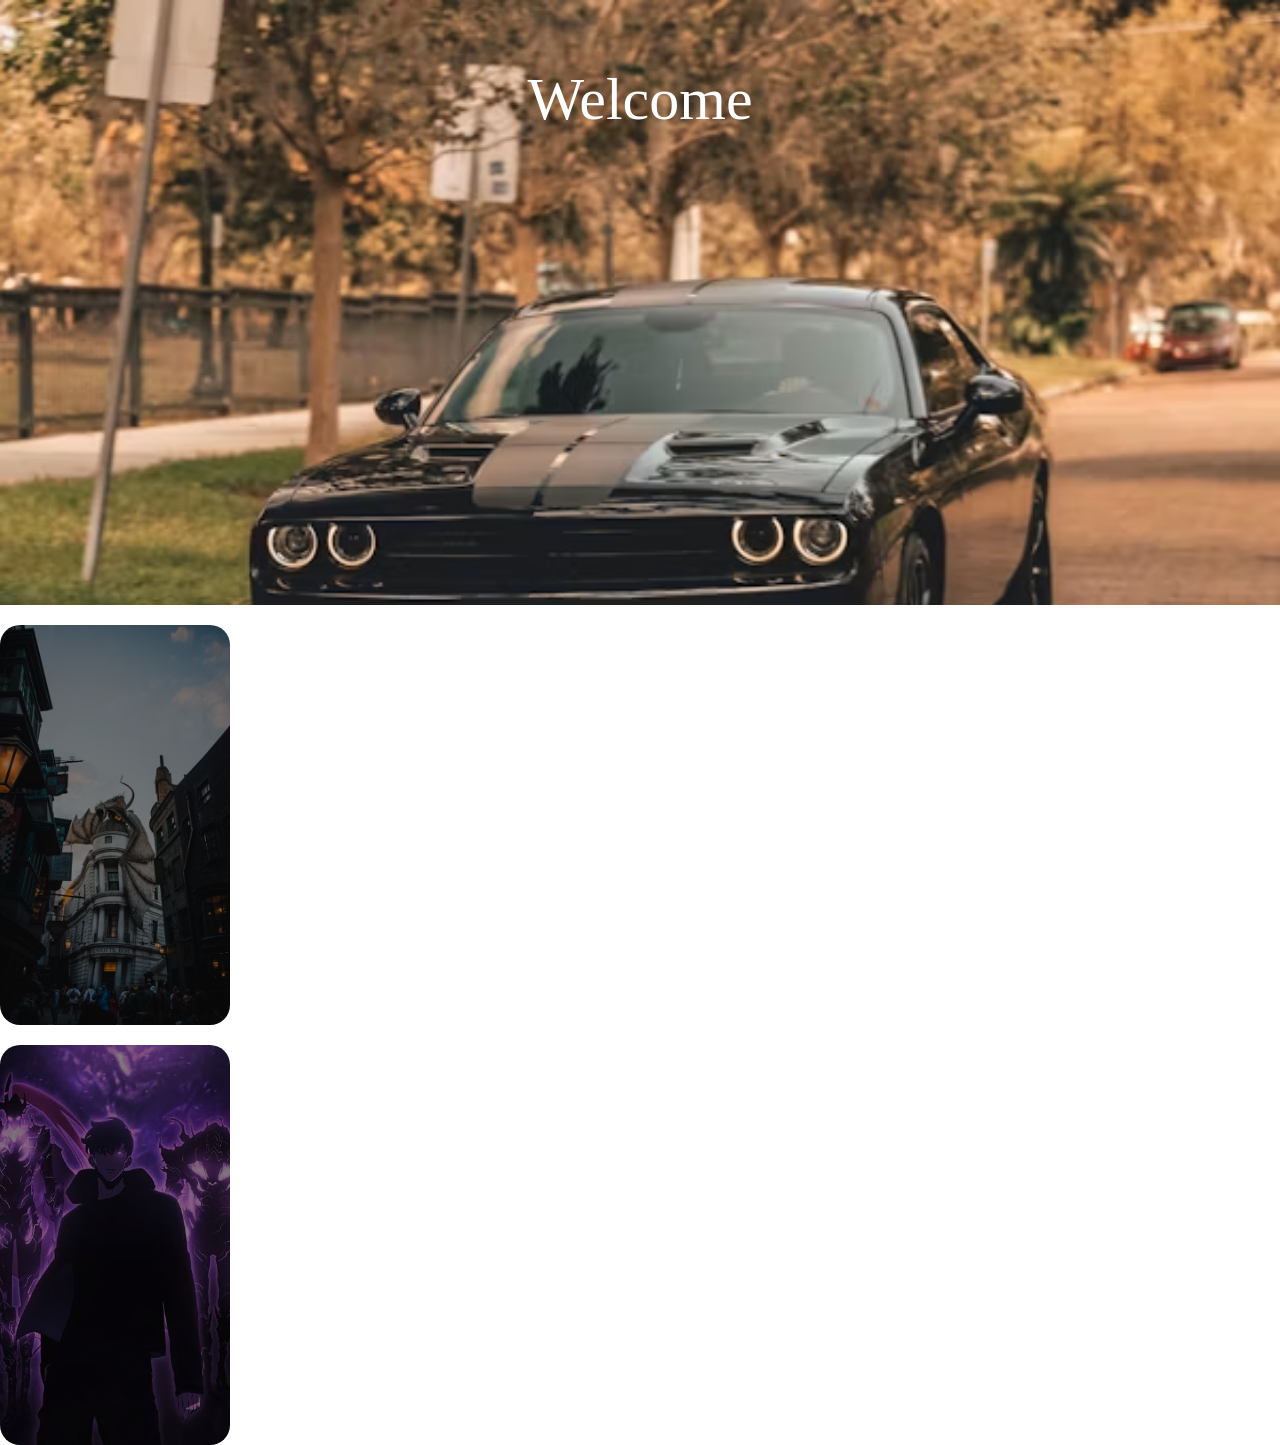
<file: background.html>
<!DOCTYPE html>
<html lang="en">
<head>
    <meta charset="UTF-8">
    <meta name="viewport" content="width=device-width, initial-scale=1.0">
    <title>Document</title>
    <link rel="stylesheet" href="./background.css">
</head>
<body>
    <section class="hero">
        <p>Welcome</p>
    </section>

    <div class="card card1"></div>

    <div class="card card2"></div>
</body>
</html>
</file>
<file: background.css>
body {
    max-width: 100%;
    margin: 0;
    padding: 0;
}

.hero {
    width: 100%;
    height: 600px;
    background-color: black;
    background-image: url("./background4.avif");
    background-repeat: no-repeat;
    background-size: cover;
    /* background-position: center; */
    text-align: center;
    font-size: 60px;
    padding-top: 5px;
    color: white;
}

.card {
    width: 230px;
    height: 400px;
    border-radius: 20px;
    margin-top: 20px;
}

.card1 {
    background-image: url("./card.avif");
    background-color: rgb(0, 0, 0, 0.5);
    background-blend-mode: overlay;
    background-position: center;
    background-size: cover;
}

.card2 {
    background-image: url("./jinwoo.jpg");
    background-color: rgb(0, 0, 0, 0.5);
    background-blend-mode: overlay;
    background-position: center;
    background-size: cover;
}
</file>
